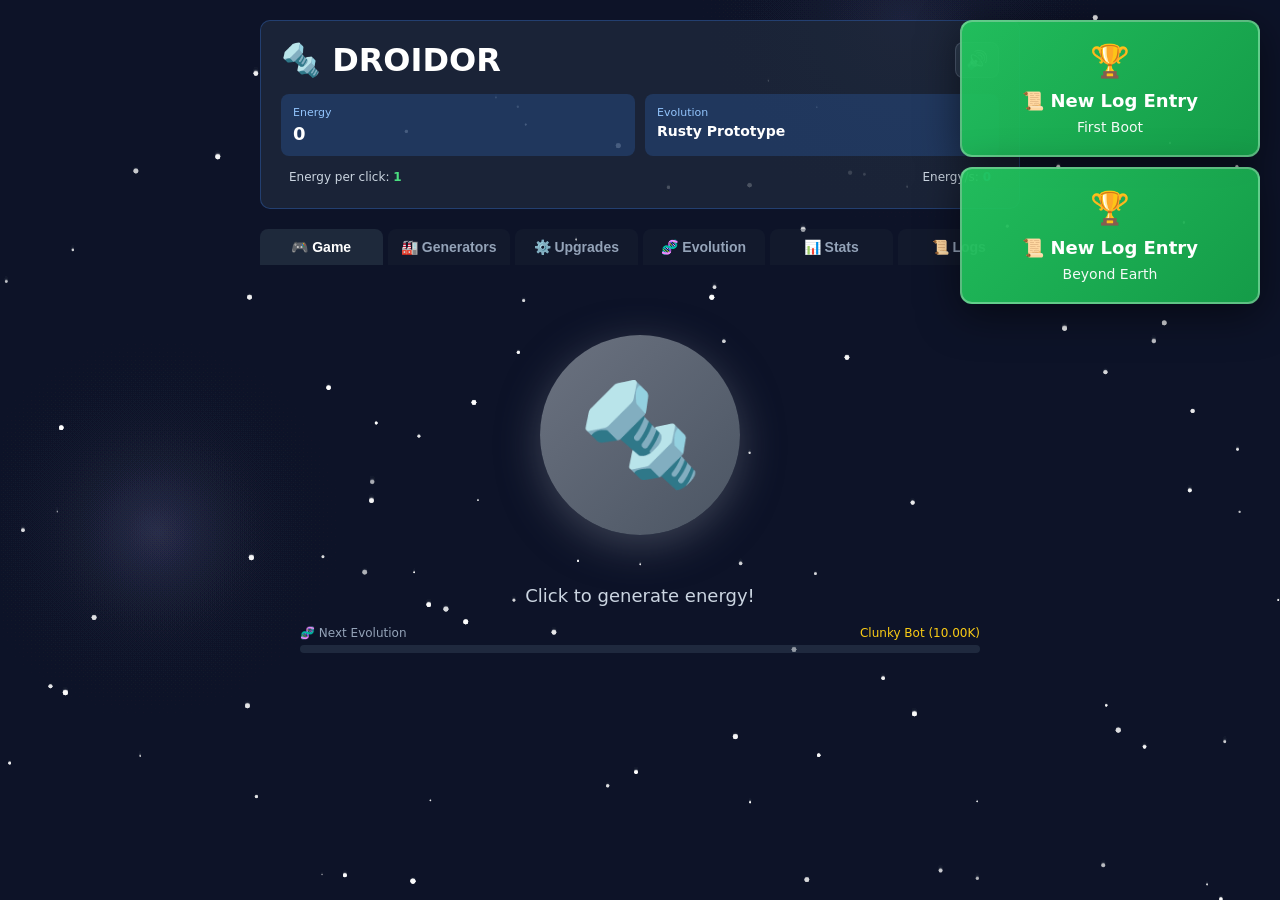
<file: index.html>
<!DOCTYPE html>
<html lang="en">
<head>
    <meta charset="UTF-8">
    <meta name="viewport" content="width=device-width, initial-scale=1.0, maximum-scale=1.0, user-scalable=no">
    <meta name="apple-mobile-web-app-capable" content="yes">
    <meta name="apple-mobile-web-app-status-bar-style" content="black-translucent">
    <meta name="mobile-web-app-capable" content="yes">
    <meta name="theme-color" content="#0f172a">
    <meta name="description" content="Droidor - An idle robot clicker game. Evolve from scrap to infinity!">
    
    <title>Droidor - Idle Robot Clicker</title>
    
    <!-- PWA Manifest -->
    <link rel="manifest" href="manifest.json">
    
    <!-- Icons -->
    <link rel="icon" type="image/png" sizes="192x192" href="icon-192.png">
    <link rel="apple-touch-icon" href="icon-192.png">
    
    <!-- Stylesheet -->
    <link rel="stylesheet" href="droidor.css">
    
    <!-- Register Service Worker -->
    <script>
        if ('serviceWorker' in navigator) {
            window.addEventListener('load', function() {
                navigator.serviceWorker.register('sw.js')
                    .then(function(registration) {
                        console.log('ServiceWorker registered');
                    })
                    .catch(function(error) {
                        console.log('ServiceWorker registration failed:', error);
                    });
            });
        }
    </script>
    
    <!-- Prevent text selection on mobile -->
    <style>
        * {
            -webkit-user-select: none;
            -webkit-touch-callout: none;
            -webkit-tap-highlight-color: transparent;
            user-select: none;
        }
    </style>
</head>
<body id="gameBody">
    <!-- Animated Starfield Background -->
    <canvas id="starfield"></canvas>
    
    <div class="container">
        <div class="header">
            <div class="header-top">
                <div class="title"><span id="titleIcon">🔩</span> DROIDOR</div>
                <div style="display: flex; align-items: center; gap: 10px;">
                    <button id="soundToggle" onclick="toggleSound()" style="background: rgba(51, 65, 85, 0.8); border: 1px solid rgba(148, 163, 184, 0.3); border-radius: 8px; padding: 6px 10px; cursor: pointer; font-size: 18px;" title="Toggle Sound">🔊</button>
                    <div class="prestige-badge" id="evolutionBadgeDiv" style="display: none;">
                        🧬 <span id="evolutionBadge">0</span>
                        <div class="prestige-tooltip">
                            <div class="prestige-tooltip-title">Evolution Bonuses Active</div>
                            <div id="evolutionTooltipContent"></div>
                        </div>
                    </div>
                </div>
            </div>
            
            <div class="stats">
                <div class="stat-box">
                    <div class="stat-label">Energy</div>
                    <div class="stat-value" id="energy">0</div>
                </div>
                <div class="stat-box">
                    <div class="stat-label">Evolution</div>
                    <div class="stat-value" style="font-size: 14px;" id="evolutionName">Rusty Prototype</div>
                </div>
            </div>
            
            <div class="production">
                <span class="production-stat" id="clickPowerStat">
                    Energy per click: <span class="green" id="clickPower">1</span>
                    <div class="production-tooltip">
                        <div class="production-tooltip-title">Click Power Breakdown</div>
                        <div id="clickPowerTooltip"></div>
                    </div>
                </span>
                <span class="production-stat" id="productionStat">
                    Energy/s: <span class="cyan" id="perSecond">0</span>
                    <div class="production-tooltip">
                        <div class="production-tooltip-title">Production Breakdown</div>
                        <div id="productionTooltip"></div>
                    </div>
                </span>
            </div>
        </div>

        <div class="tabs">
            <button class="tab active" onclick="showTab('game')">🎮 Game</button>
            <button class="tab" id="generatorsTab" onclick="showTab('generators')">🏭 Generators</button>
            <button class="tab" id="upgradesTab" onclick="showTab('upgrades')">⚙️ Upgrades</button>
            <button class="tab" id="evolutionTab" onclick="showTab('evolution')">🧬 Evolution</button>
            <button class="tab" onclick="showTab('stats')">📊 Stats</button>
            <button class="tab" onclick="showTab('logs')">📜 Logs</button>
            <button class="tab hidden" id="galaxyTab" onclick="showTab('galaxy')">🌌 Galaxy</button>
        </div>

        <div id="tab-game" class="content">
            <div style="position: relative; display: flex; justify-content: center;">
                <button class="click-button" onclick="handleClick(event)" id="clickBtn">🔩</button>
            </div>
            <div class="click-text">Click to generate energy!</div>
            
            <!-- Milestone Progress Bar -->
            <div id="milestoneProgress" style="margin-top: 20px; padding: 0 20px;">
                <div style="display: flex; justify-content: space-between; align-items: center; margin-bottom: 5px;">
                    <span style="font-size: 12px; color: #94a3b8;" id="milestoneLabel">Next milestone</span>
                    <span style="font-size: 12px; color: #facc15;" id="milestoneTarget">---</span>
                </div>
                <div style="background: rgba(51, 65, 85, 0.5); border-radius: 10px; height: 8px; overflow: hidden;">
                    <div id="milestoneBar" style="background: linear-gradient(90deg, #3b82f6, #8b5cf6); height: 100%; width: 0%; transition: width 0.3s ease; border-radius: 10px;"></div>
                </div>
            </div>
            
            <div style="margin-top: 30px;" id="genSummarySection">
                <div class="section-title">Active Generators</div>
                <div class="gen-summary" id="genSummary"></div>
            </div>
        </div>

        <div id="tab-generators" class="content hidden">
            <div class="section-title">🏭 Generators</div>
            
            <!-- Buy Multiplier Toggle -->
            <div id="buyMultiplierToggle" style="display: flex; gap: 8px; margin-bottom: 15px; justify-content: center;">
                <button class="buy-mult-btn active" onclick="setBuyMultiplier(1)">x1</button>
                <button class="buy-mult-btn" onclick="setBuyMultiplier(10)">x10</button>
                <button class="buy-mult-btn" onclick="setBuyMultiplier(100)">x100</button>
                <button class="buy-mult-btn" onclick="setBuyMultiplier(-1)">Max</button>
            </div>
            
            <div id="generatorsList"></div>
        </div>

        <div id="tab-upgrades" class="content hidden">
            <div class="section-title">⚙️ Upgrades</div>
            <div id="upgradesList"></div>
        </div>

        <div id="tab-evolution" class="content hidden">
            <div class="section-title">🧬 Evolution</div>
            
            <div class="prestige-box" onclick="handlePrestigeClick()">
                <div class="prestige-level">Evolution <span id="evolutionLevel">0</span></div>
                <div style="font-size: 12px; color: #94a3b8;">
                    Current: <span id="evolutionName2">Rusty Prototype</span>
                </div>
                <div id="secretCounter" style="font-size: 10px; color: #a78bfa; margin-top: 8px;"></div>
            </div>
            
            <div id="nextEvolutionBox">
                <!-- Next evolution info will be rendered here by JavaScript -->
            </div>
            
            <div id="completedEvolutionsSection" style="display: none; margin-top: 20px;">
                <div style="font-size: 18px; font-weight: bold; margin-bottom: 12px; color: #93c5fd;">✅ Completed Evolutions</div>
                <div id="completedEvolutionsList">
                    <!-- Completed evolutions will be rendered here by JavaScript -->
                </div>
            </div>
        </div>

        <div id="tab-logs" class="content hidden">
            <div class="section-title">📜 System Logs</div>
            
            <div style="margin-bottom: 20px; padding: 15px; background: rgba(51, 65, 85, 0.5); border-radius: 10px; border-left: 3px solid #a78bfa;">
                <div style="font-size: 14px; color: #94a3b8;">Log entries unlock as you progress through your journey. Each entry reveals more about your evolution from scrap to infinity.</div>
            </div>
            
            <div id="logEntriesList"></div>
            
            <div style="margin-top: 30px;">
                <div class="section-title">🏆 Achievement Gallery</div>
                <div id="achievementGallery"></div>
            </div>
        </div>

        <div id="tab-galaxy" class="content hidden">
            <div class="section-title">🌌 Galaxy Conquest</div>
            
            <div id="lockMsg" style="background: rgba(239, 68, 68, 0.2); padding: 20px; border-radius: 10px; text-align: center; margin-bottom: 20px;">
                <div style="font-size: 32px;">🔒</div>
                <div style="font-size: 18px; font-weight: bold; margin: 10px 0;">Galaxy Map Locked</div>
                <div style="font-size: 14px;">Reach Evolution 10 to conquer!</div>
                <div style="font-size: 12px; color: #94a3b8; margin-top: 8px;">
                    Current: <span id="galEvolution">0</span> / 10
                </div>
            </div>
            
            <div id="planetsList"></div>
        </div>

        <div id="tab-stats" class="content hidden">
            <div class="section-title">📊 Statistics & Bonuses</div>
            
            <div class="card" style="margin-bottom: 20px;">
                <div class="card-title" style="margin-bottom: 15px;">Click Power Breakdown</div>
                <div id="clickBreakdown"></div>
            </div>
            
            <div class="card" style="margin-bottom: 20px;">
                <div class="card-title" style="margin-bottom: 15px;">Production Multiplier Breakdown</div>
                <div id="prodBreakdown"></div>
            </div>
            
            <div class="card">
                <div class="card-title" style="margin-bottom: 15px;">🏆 Achievements Progress</div>
                <div id="achievementsList"></div>
            </div>
            
            <!-- Hidden reset section - scroll down to find it -->
            <div style="margin-top: 100px; padding: 20px; background: rgba(239, 68, 68, 0.1); border-radius: 10px; border: 1px solid rgba(239, 68, 68, 0.3);">
                <div style="font-size: 12px; color: #94a3b8; margin-bottom: 10px;">⚠️ Danger Zone</div>
                <button onclick="resetProgress()" style="padding: 10px 20px; background: #dc2626; border: none; border-radius: 6px; color: white; font-size: 12px; cursor: pointer; opacity: 0.7;">Reset All Progress</button>
            </div>
        </div>
    </div>

    <script src="droidor.js"></script>
</body>
</html>
</file>
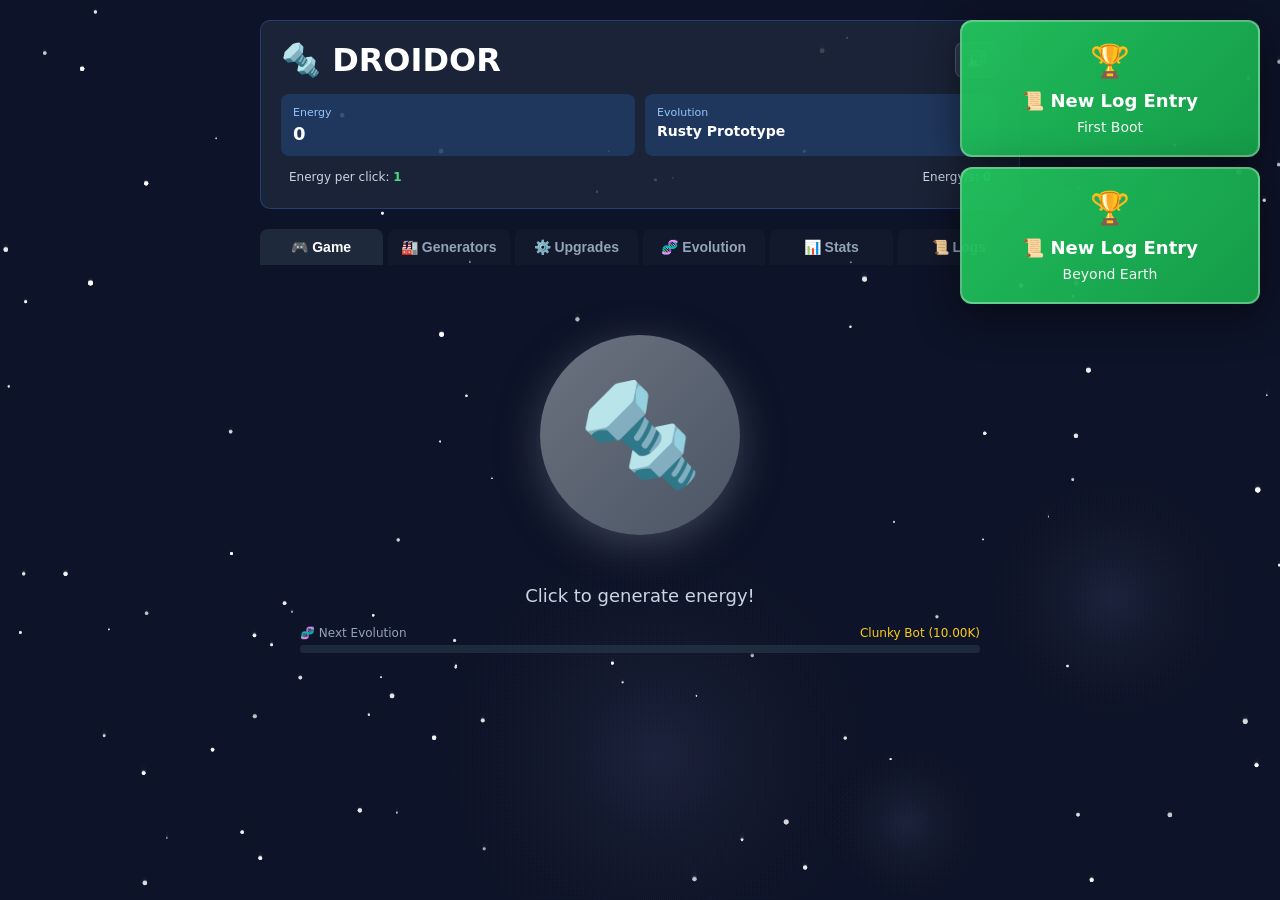
<file: droidor.html>
<!DOCTYPE html>
<html lang="en">
<head>
    <meta charset="UTF-8">
    <meta name="viewport" content="width=device-width, initial-scale=1.0, maximum-scale=1.0, user-scalable=no">
    <meta name="apple-mobile-web-app-capable" content="yes">
    <meta name="apple-mobile-web-app-status-bar-style" content="black-translucent">
    <meta name="mobile-web-app-capable" content="yes">
    <meta name="theme-color" content="#0f172a">
    <title>Droidor - Idle Robot Clicker</title>
    <link rel="stylesheet" href="droidor.css">
</head>
<body id="gameBody">
    <!-- Animated Starfield Background -->
    <canvas id="starfield"></canvas>
    
    <div class="container">
        <div class="header">
            <div class="header-top">
                <div class="title"><span id="titleIcon">🔩</span> DROIDOR</div>
                <div style="display: flex; align-items: center; gap: 10px;">
                    <button id="soundToggle" onclick="toggleSound()" style="background: rgba(51, 65, 85, 0.8); border: 1px solid rgba(148, 163, 184, 0.3); border-radius: 8px; padding: 6px 10px; cursor: pointer; font-size: 18px;" title="Toggle Sound">🔊</button>
                    <div class="prestige-badge" id="evolutionBadgeDiv" style="display: none;">
                        🧬 <span id="evolutionBadge">0</span>
                        <div class="prestige-tooltip">
                            <div class="prestige-tooltip-title">Evolution Bonuses Active</div>
                            <div id="evolutionTooltipContent"></div>
                        </div>
                    </div>
                </div>
            </div>
            
            <div class="stats">
                <div class="stat-box">
                    <div class="stat-label">Energy</div>
                    <div class="stat-value" id="energy">0</div>
                </div>
                <div class="stat-box">
                    <div class="stat-label">Evolution</div>
                    <div class="stat-value" style="font-size: 14px;" id="evolutionName">Rusty Prototype</div>
                </div>
            </div>
            
            <div class="production">
                <span class="production-stat" id="clickPowerStat">
                    Energy per click: <span class="green" id="clickPower">1</span>
                    <div class="production-tooltip">
                        <div class="production-tooltip-title">Click Power Breakdown</div>
                        <div id="clickPowerTooltip"></div>
                    </div>
                </span>
                <span class="production-stat" id="productionStat">
                    Energy/s: <span class="cyan" id="perSecond">0</span>
                    <div class="production-tooltip">
                        <div class="production-tooltip-title">Production Breakdown</div>
                        <div id="productionTooltip"></div>
                    </div>
                </span>
            </div>
        </div>

        <div class="tabs">
            <button class="tab active" onclick="showTab('game')">🎮 Game</button>
            <button class="tab" id="generatorsTab" onclick="showTab('generators')">🏭 Generators</button>
            <button class="tab" id="upgradesTab" onclick="showTab('upgrades')">⚙️ Upgrades</button>
            <button class="tab" id="evolutionTab" onclick="showTab('evolution')">🧬 Evolution</button>
            <button class="tab" onclick="showTab('stats')">📊 Stats</button>
            <button class="tab" onclick="showTab('logs')">📜 Logs</button>
            <button class="tab hidden" id="galaxyTab" onclick="showTab('galaxy')">🌌 Galaxy</button>
        </div>

        <div id="tab-game" class="content">
            <div style="position: relative; display: flex; justify-content: center;">
                <button class="click-button" onclick="handleClick(event)" id="clickBtn">🔩</button>
            </div>
            <div class="click-text">Click to generate energy!</div>
            
            <!-- Milestone Progress Bar -->
            <div id="milestoneProgress" style="margin-top: 20px; padding: 0 20px;">
                <div style="display: flex; justify-content: space-between; align-items: center; margin-bottom: 5px;">
                    <span style="font-size: 12px; color: #94a3b8;" id="milestoneLabel">Next milestone</span>
                    <span style="font-size: 12px; color: #facc15;" id="milestoneTarget">---</span>
                </div>
                <div style="background: rgba(51, 65, 85, 0.5); border-radius: 10px; height: 8px; overflow: hidden;">
                    <div id="milestoneBar" style="background: linear-gradient(90deg, #3b82f6, #8b5cf6); height: 100%; width: 0%; transition: width 0.3s ease; border-radius: 10px;"></div>
                </div>
            </div>
            
            <div style="margin-top: 30px;" id="genSummarySection">
                <div class="section-title">Active Generators</div>
                <div class="gen-summary" id="genSummary"></div>
            </div>
        </div>

        <div id="tab-generators" class="content hidden">
            <div class="section-title">🏭 Generators</div>
            
            <!-- Buy Multiplier Toggle -->
            <div id="buyMultiplierToggle" style="display: flex; gap: 8px; margin-bottom: 15px; justify-content: center;">
                <button class="buy-mult-btn active" onclick="setBuyMultiplier(1)">x1</button>
                <button class="buy-mult-btn" onclick="setBuyMultiplier(10)">x10</button>
                <button class="buy-mult-btn" onclick="setBuyMultiplier(100)">x100</button>
                <button class="buy-mult-btn" onclick="setBuyMultiplier(-1)">Max</button>
            </div>
            
            <div id="generatorsList"></div>
        </div>

        <div id="tab-upgrades" class="content hidden">
            <div class="section-title">⚙️ Upgrades</div>
            <div id="upgradesList"></div>
        </div>

        <div id="tab-evolution" class="content hidden">
            <div class="section-title">🧬 Evolution</div>
            
            <div class="prestige-box" onclick="handlePrestigeClick()">
                <div class="prestige-level">Evolution <span id="evolutionLevel">0</span></div>
                <div style="font-size: 12px; color: #94a3b8;">
                    Current: <span id="evolutionName2">Rusty Prototype</span>
                </div>
                <div id="secretCounter" style="font-size: 10px; color: #a78bfa; margin-top: 8px;"></div>
            </div>
            
            <div id="nextEvolutionBox">
                <!-- Next evolution info will be rendered here by JavaScript -->
            </div>
            
            <div id="completedEvolutionsSection" style="display: none; margin-top: 20px;">
                <div style="font-size: 18px; font-weight: bold; margin-bottom: 12px; color: #93c5fd;">✅ Completed Evolutions</div>
                <div id="completedEvolutionsList">
                    <!-- Completed evolutions will be rendered here by JavaScript -->
                </div>
            </div>
        </div>

        <div id="tab-logs" class="content hidden">
            <div class="section-title">📜 System Logs</div>
            
            <div style="margin-bottom: 20px; padding: 15px; background: rgba(51, 65, 85, 0.5); border-radius: 10px; border-left: 3px solid #a78bfa;">
                <div style="font-size: 14px; color: #94a3b8;">Log entries unlock as you progress through your journey. Each entry reveals more about your evolution from scrap to infinity.</div>
            </div>
            
            <div id="logEntriesList"></div>
            
            <div style="margin-top: 30px;">
                <div class="section-title">🏆 Achievement Gallery</div>
                <div id="achievementGallery"></div>
            </div>
        </div>

        <div id="tab-galaxy" class="content hidden">
            <div class="section-title">🌌 Galaxy Conquest</div>
            
            <div id="lockMsg" style="background: rgba(239, 68, 68, 0.2); padding: 20px; border-radius: 10px; text-align: center; margin-bottom: 20px;">
                <div style="font-size: 32px;">🔒</div>
                <div style="font-size: 18px; font-weight: bold; margin: 10px 0;">Galaxy Map Locked</div>
                <div style="font-size: 14px;">Reach Evolution 10 to conquer!</div>
                <div style="font-size: 12px; color: #94a3b8; margin-top: 8px;">
                    Current: <span id="galEvolution">0</span> / 10
                </div>
            </div>
            
            <div id="planetsList"></div>
        </div>

        <div id="tab-stats" class="content hidden">
            <div class="section-title">📊 Statistics & Bonuses</div>
            
            <div class="card" style="margin-bottom: 20px;">
                <div class="card-title" style="margin-bottom: 15px;">Click Power Breakdown</div>
                <div id="clickBreakdown"></div>
            </div>
            
            <div class="card" style="margin-bottom: 20px;">
                <div class="card-title" style="margin-bottom: 15px;">Production Multiplier Breakdown</div>
                <div id="prodBreakdown"></div>
            </div>
            
            <div class="card">
                <div class="card-title" style="margin-bottom: 15px;">🏆 Achievements Progress</div>
                <div id="achievementsList"></div>
            </div>
            
            <!-- Hidden reset section - scroll down to find it -->
            <div style="margin-top: 100px; padding: 20px; background: rgba(239, 68, 68, 0.1); border-radius: 10px; border: 1px solid rgba(239, 68, 68, 0.3);">
                <div style="font-size: 12px; color: #94a3b8; margin-bottom: 10px;">⚠️ Danger Zone</div>
                <button onclick="resetProgress()" style="padding: 10px 20px; background: #dc2626; border: none; border-radius: 6px; color: white; font-size: 12px; cursor: pointer; opacity: 0.7;">Reset All Progress</button>
            </div>
        </div>
    </div>

    <script src="droidor.js"></script>
</body>
</html>
</file>
<file: droidor.css>
/* Droidor Game Styles */

* {
    margin: 0;
    padding: 0;
    box-sizing: border-box;
}

body {
    font-family: system-ui, -apple-system, sans-serif;
    background: #0f172a;
    color: #fff;
    overflow-x: hidden;
    transition: background 1s ease;
    min-height: 100vh;
}

/* Animated Starfield */
#starfield {
    position: fixed;
    top: 0;
    left: 0;
    width: 100%;
    height: 100%;
    z-index: 0;
    pointer-events: none;
}

.container {
    max-width: 800px;
    margin: 0 auto;
    padding: 20px;
    position: relative;
    z-index: 1;
}

.header {
    background: rgba(30, 41, 59, 0.8);
    padding: 20px;
    border-radius: 10px;
    border: 1px solid rgba(59, 130, 246, 0.3);
    margin-bottom: 20px;
}

.header-top {
    display: flex;
    justify-content: space-between;
    align-items: center;
    margin-bottom: 15px;
}

.title {
    font-size: 32px;
    font-weight: bold;
}

.prestige-badge {
    background: rgba(234, 179, 8, 0.2);
    padding: 6px 12px;
    border-radius: 8px;
    color: #facc15;
    font-weight: bold;
    cursor: help;
    position: relative;
}

.prestige-badge:hover .prestige-tooltip {
    display: block;
}

.prestige-tooltip {
    display: none;
    position: absolute;
    top: 100%;
    right: 0;
    margin-top: 8px;
    background: rgba(30, 41, 59, 0.98);
    border: 2px solid rgba(234, 179, 8, 0.5);
    border-radius: 8px;
    padding: 12px;
    min-width: 250px;
    z-index: 100;
    box-shadow: 0 4px 20px rgba(0, 0, 0, 0.5);
}

.prestige-tooltip-title {
    font-size: 13px;
    font-weight: bold;
    color: #facc15;
    margin-bottom: 8px;
}

.prestige-tooltip-item {
    font-size: 11px;
    color: #cbd5e1;
    margin-bottom: 4px;
    line-height: 1.4;
}

.stats {
    display: grid;
    grid-template-columns: 1fr 1fr;
    gap: 10px;
    margin-bottom: 10px;
}

.stat-box {
    background: rgba(59, 130, 246, 0.2);
    padding: 12px;
    border-radius: 8px;
}

.stat-label {
    font-size: 11px;
    color: #93c5fd;
    margin-bottom: 4px;
}

.stat-value {
    font-size: 18px;
    font-weight: bold;
}

.production {
    display: flex;
    justify-content: space-between;
    font-size: 12px;
    color: #cbd5e1;
}

.production-stat {
    position: relative;
    cursor: help;
    padding: 4px 8px;
    border-radius: 4px;
    transition: background 0.2s;
}

.production-stat:hover {
    background: rgba(59, 130, 246, 0.1);
}

.production-stat:hover .production-tooltip {
    display: block;
}

.production-tooltip {
    display: none;
    position: absolute;
    bottom: 100%;
    left: 50%;
    transform: translateX(-50%);
    margin-bottom: 8px;
    background: rgba(30, 41, 59, 0.98);
    border: 2px solid rgba(59, 130, 246, 0.5);
    border-radius: 8px;
    padding: 12px;
    min-width: 220px;
    z-index: 100;
    box-shadow: 0 4px 20px rgba(0, 0, 0, 0.5);
    white-space: nowrap;
}

.production-tooltip-title {
    font-size: 12px;
    font-weight: bold;
    color: #93c5fd;
    margin-bottom: 8px;
    border-bottom: 1px solid rgba(59, 130, 246, 0.3);
    padding-bottom: 4px;
}

.production-tooltip-item {
    font-size: 11px;
    color: #cbd5e1;
    margin-bottom: 4px;
    display: flex;
    justify-content: space-between;
    gap: 12px;
}

.production-tooltip-label {
    color: #94a3b8;
}

.production-tooltip-value {
    color: #4ade80;
    font-weight: bold;
}

.tabs {
    display: flex;
    gap: 5px;
    margin-bottom: 20px;
    flex-wrap: wrap;
}

.tab {
    flex: 1;
    min-width: 100px;
    padding: 10px;
    background: rgba(30, 41, 59, 0.3);
    border: none;
    border-top-left-radius: 8px;
    border-top-right-radius: 8px;
    color: #94a3b8;
    font-size: 14px;
    font-weight: 600;
    cursor: pointer;
    position: relative;
}

.tab.active {
    background: #1e293b;
    color: #fff;
}

.tab-notification {
    position: absolute;
    top: -8px;
    right: -8px;
    background: #ef4444;
    color: white;
    border-radius: 50%;
    width: 20px;
    height: 20px;
    font-size: 11px;
    font-weight: bold;
    display: flex;
    align-items: center;
    justify-content: center;
    animation: pulse 2s infinite;
}

@keyframes pulse {
    0%, 100% { transform: scale(1); }
    50% { transform: scale(1.15); }
}

.content {
    padding: 20px;
}

.click-button {
    width: 200px;
    height: 200px;
    border-radius: 50%;
    background: #3b82f6;
    border: none;
    font-size: 100px;
    cursor: pointer;
    display: block;
    margin: 30px auto;
    box-shadow: 0 10px 40px rgba(59, 130, 246, 0.5);
    transition: transform 0.3s cubic-bezier(0.175, 0.885, 0.32, 1.275), box-shadow 0.3s ease;
    animation: robotIdle 3s ease-in-out infinite;
}

@keyframes robotIdle {
    0%, 100% { transform: translateY(0) rotate(0deg); }
    50% { transform: translateY(-5px) rotate(1deg); }
}

@keyframes robotPulse {
    0%, 100% { box-shadow: 0 10px 40px rgba(59, 130, 246, 0.5); }
    50% { box-shadow: 0 10px 60px rgba(59, 130, 246, 0.8), 0 0 30px rgba(59, 130, 246, 0.4); }
}

.click-button.pulse {
    animation: robotIdle 3s ease-in-out infinite, robotPulse 1.5s ease-in-out infinite;
}

.click-button:active {
    transform: scale(1.08);
    transition: transform 0.15s ease-out;
    animation: none;
}

.click-text {
    text-align: center;
    font-size: 18px;
    color: #cbd5e1;
    margin-top: 20px;
}

.floating-number {
    position: absolute;
    font-size: 24px;
    font-weight: bold;
    color: #4ade80;
    pointer-events: none;
    animation: float-up 1s ease-out forwards;
    text-shadow: 0 0 10px rgba(74, 222, 128, 0.5);
    z-index: 1001;
}

@keyframes float-up {
    0% { opacity: 1; transform: translateY(0); }
    100% { opacity: 0; transform: translateY(-100px); }
}

/* Click particles */
.click-particle {
    transition: none;
}

.click-particle.particle-animate {
    animation: particle-burst 0.6s ease-out forwards;
}

@keyframes particle-burst {
    0% {
        transform: translate(0, 0) scale(1);
        opacity: 1;
    }
    100% {
        transform: translate(var(--endX), var(--endY)) scale(0);
        opacity: 0;
    }
}

/* Screen shake for big purchases */
@keyframes screen-shake {
    0%, 100% { transform: translateX(0); }
    10%, 30%, 50%, 70%, 90% { transform: translateX(-3px); }
    20%, 40%, 60%, 80% { transform: translateX(3px); }
}

.shake {
    animation: screen-shake 0.4s ease-out;
}

.card {
    background: rgba(51, 65, 85, 0.5);
    padding: 15px;
    border-radius: 10px;
    margin-bottom: 12px;
    border: 2px solid rgba(59, 130, 246, 0.3);
}

.card.unlocked {
    background: rgba(34, 197, 94, 0.2);
    border-color: rgba(34, 197, 94, 0.5);
}

.card-header {
    display: flex;
    align-items: center;
    margin-bottom: 10px;
}

.card-icon {
    font-size: 36px;
    margin-right: 12px;
}

.card-info {
    flex: 1;
}

.card-title {
    font-size: 16px;
    font-weight: bold;
    margin-bottom: 2px;
}

.card-subtitle {
    font-size: 12px;
    color: #94a3b8;
    margin-bottom: 2px;
}

.buy-button {
    padding: 12px;
    background: #3b82f6;
    border: none;
    border-radius: 8px;
    color: #fff;
    font-weight: bold;
    font-size: 14px;
    cursor: pointer;
    width: 100%;
    transition: transform 0.2s ease, box-shadow 0.3s ease;
}

.buy-button:not(:disabled) {
    animation: affordable-pulse 1.5s ease-in-out infinite alternate;
}

.buy-button:not(:disabled):hover {
    transform: scale(1.02);
    animation: none;
    box-shadow: 0 0 20px rgba(59, 130, 246, 0.6);
}

@keyframes affordable-pulse {
    0% { 
        box-shadow: 0 0 4px rgba(59, 130, 246, 0.2); 
    }
    100% { 
        box-shadow: 0 0 20px rgba(59, 130, 246, 0.7), 0 0 35px rgba(59, 130, 246, 0.3); 
    }
}

.buy-button:disabled {
    opacity: 0.5;
    cursor: not-allowed;
    animation: none;
}

/* Buy Multiplier Toggle */
.buy-mult-btn {
    padding: 8px 16px;
    background: rgba(51, 65, 85, 0.6);
    border: 1px solid rgba(148, 163, 184, 0.3);
    border-radius: 6px;
    color: #94a3b8;
    font-weight: bold;
    font-size: 13px;
    cursor: pointer;
    transition: all 0.2s ease;
}

.buy-mult-btn:hover {
    background: rgba(71, 85, 105, 0.8);
    color: #e2e8f0;
}

.buy-mult-btn.active {
    background: #3b82f6;
    border-color: #3b82f6;
    color: #fff;
    box-shadow: 0 0 10px rgba(59, 130, 246, 0.4);
}

.hidden {
    display: none;
}

.green {
    color: #4ade80;
    font-weight: bold;
}

.cyan {
    color: #22d3ee;
    font-weight: bold;
}

.yellow {
    color: #facc15;
    font-weight: bold;
}

.mult {
    font-size: 10px;
    color: #94a3b8;
}

.prestige-box {
    background: rgba(234, 179, 8, 0.1);
    padding: 20px;
    border-radius: 10px;
    border: 1px solid rgba(234, 179, 8, 0.3);
    text-align: center;
    margin-bottom: 15px;
    cursor: pointer;
    transition: transform 0.1s;
}

.prestige-box:hover {
    transform: scale(1.02);
}

.prestige-level {
    font-size: 32px;
    font-weight: bold;
    color: #facc15;
    margin-bottom: 8px;
}

.planet-card {
    background: rgba(51, 65, 85, 0.5);
    padding: 15px;
    border-radius: 10px;
    margin-bottom: 12px;
    border: 2px solid rgba(59, 130, 246, 0.3);
    display: flex;
    justify-content: space-between;
    align-items: center;
}

.planet-card.conquered {
    background: rgba(34, 197, 94, 0.2);
    border-color: rgba(34, 197, 94, 0.5);
}

.gen-summary {
    display: flex;
    flex-wrap: wrap;
    justify-content: center;
    gap: 10px;
    margin-top: 10px;
}

.gen-card {
    background: rgba(51, 65, 85, 0.5);
    padding: 12px;
    border-radius: 8px;
    text-align: center;
    border: 1px solid rgba(59, 130, 246, 0.3);
    width: 140px;
    flex-shrink: 0;
}

.section-title {
    font-size: 22px;
    font-weight: bold;
    margin-bottom: 15px;
}

.empty-state {
    background: rgba(51, 65, 85, 0.5);
    padding: 30px;
    border-radius: 10px;
    text-align: center;
    border: 2px dashed rgba(59, 130, 246, 0.3);
}

.achievement-popup {
    position: fixed;
    top: 20px;
    right: 20px;
    background: linear-gradient(135deg, rgba(34, 197, 94, 0.95), rgba(22, 163, 74, 0.95));
    color: white;
    padding: 20px;
    border-radius: 12px;
    box-shadow: 0 10px 40px rgba(0, 0, 0, 0.5);
    border: 2px solid rgba(255, 255, 255, 0.3);
    z-index: 1000;
    min-width: 300px;
    animation: slideIn 0.3s ease-out;
}

@keyframes slideIn {
    from { transform: translateX(400px); opacity: 0; }
    to { transform: translateX(0); opacity: 1; }
}

.achievement-popup.hiding {
    animation: slideOut 0.3s ease-out forwards;
}

@keyframes slideOut {
    from { transform: translateX(0); opacity: 1; }
    to { transform: translateX(400px); opacity: 0; }
}

.offline-popup {
    position: fixed;
    top: 50%;
    left: 50%;
    transform: translate(-50%, -50%);
    background: linear-gradient(135deg, rgba(59, 130, 246, 0.95), rgba(37, 99, 235, 0.95));
    color: white;
    padding: 30px;
    border-radius: 16px;
    box-shadow: 0 20px 60px rgba(0, 0, 0, 0.7);
    border: 2px solid rgba(255, 255, 255, 0.3);
    z-index: 2000;
    min-width: 350px;
    text-align: center;
    animation: popIn 0.4s ease-out;
}

@keyframes popIn {
    from { transform: translate(-50%, -50%) scale(0.8); opacity: 0; }
    to { transform: translate(-50%, -50%) scale(1); opacity: 1; }
}

.offline-overlay {
    position: fixed;
    top: 0;
    left: 0;
    width: 100%;
    height: 100%;
    background: rgba(0, 0, 0, 0.7);
    z-index: 1999;
    animation: fadeIn 0.3s ease-out;
}

@keyframes fadeIn {
    from { opacity: 0; }
    to { opacity: 1; }
}

/* ==================== MOBILE RESPONSIVE STYLES ==================== */

/* Tablets and smaller */
@media (max-width: 768px) {
    .container {
        padding: 10px;
    }
    
    .header {
        padding: 15px;
    }
    
    .title {
        font-size: 24px;
    }
    
    .stats {
        gap: 8px;
    }
    
    .stat-box {
        padding: 10px;
    }
    
    .stat-value {
        font-size: 16px;
    }
    
    .tabs {
        gap: 3px;
    }
    
    .tab {
        min-width: 60px;
        padding: 8px 4px;
        font-size: 11px;
    }
    
    .content {
        padding: 10px;
    }
    
    .click-button {
        width: 160px;
        height: 160px;
        font-size: 80px;
        margin: 20px auto;
    }
    
    .section-title {
        font-size: 18px;
    }
    
    .card {
        padding: 12px;
    }
    
    .card-icon {
        font-size: 28px;
        margin-right: 10px;
    }
    
    .card-title {
        font-size: 14px;
    }
    
    .gen-summary {
        grid-template-columns: repeat(auto-fill, minmax(100px, 1fr));
        gap: 8px;
    }
    
    .gen-card {
        padding: 8px;
    }
    
    .achievement-popup {
        right: 10px;
        left: 10px;
        min-width: auto;
        padding: 15px;
    }
    
    .offline-popup {
        min-width: auto;
        width: 90%;
        max-width: 350px;
        padding: 20px;
    }
    
    .production-tooltip {
        min-width: 180px;
        left: 0;
        transform: none;
    }
    
    .prestige-tooltip {
        min-width: 200px;
    }
}

/* Phones */
@media (max-width: 480px) {
    .container {
        padding: 8px;
    }
    
    .header {
        padding: 12px;
        margin-bottom: 10px;
    }
    
    .header-top {
        margin-bottom: 10px;
    }
    
    .title {
        font-size: 20px;
    }
    
    .prestige-badge {
        padding: 4px 8px;
        font-size: 12px;
    }
    
    .stats {
        gap: 6px;
    }
    
    .stat-box {
        padding: 8px;
    }
    
    .stat-label {
        font-size: 10px;
    }
    
    .stat-value {
        font-size: 14px;
    }
    
    .production {
        font-size: 11px;
        flex-wrap: wrap;
        gap: 5px;
    }
    
    .production-stat {
        padding: 2px 4px;
    }
    
    .tabs {
        gap: 2px;
        margin-bottom: 10px;
    }
    
    .tab {
        min-width: 50px;
        padding: 8px 2px;
        font-size: 10px;
    }
    
    .tab-notification {
        width: 16px;
        height: 16px;
        font-size: 9px;
        top: -5px;
        right: -5px;
    }
    
    .content {
        padding: 8px;
    }
    
    .click-button {
        width: 140px;
        height: 140px;
        font-size: 70px;
        margin: 15px auto;
    }
    
    .click-text {
        font-size: 14px;
        margin-top: 15px;
    }
    
    .floating-number {
        font-size: 18px;
    }
    
    .section-title {
        font-size: 16px;
        margin-bottom: 10px;
    }
    
    .card {
        padding: 10px;
        margin-bottom: 8px;
    }
    
    .card-icon {
        font-size: 24px;
        margin-right: 8px;
    }
    
    .card-title {
        font-size: 13px;
    }
    
    .card-subtitle {
        font-size: 11px;
    }
    
    .buy-button {
        padding: 10px;
        font-size: 13px;
    }
    
    .gen-summary {
        grid-template-columns: repeat(2, 1fr);
        gap: 6px;
    }
    
    .gen-card {
        padding: 6px;
    }
    
    .prestige-box {
        padding: 15px;
    }
    
    .prestige-level {
        font-size: 24px;
    }
    
    .planet-card {
        padding: 10px;
        flex-direction: column;
        gap: 10px;
        text-align: center;
    }
    
    .empty-state {
        padding: 20px;
    }
    
    .achievement-popup {
        top: 10px;
        right: 5px;
        left: 5px;
        padding: 12px;
    }
    
    .offline-popup {
        width: 95%;
        padding: 15px;
    }
    
    /* Fix flex layouts on mobile for upgrade cards */
    .card > div[style*="display: flex"][style*="justify-content: space-between"] {
        flex-direction: column;
        gap: 10px;
    }
    
    .card > div[style*="display: flex"] > div[style*="text-align: right"] {
        text-align: left !important;
        margin-left: 0 !important;
    }
}

/* Touch-friendly improvements */
@media (hover: none) and (pointer: coarse) {
    .buy-button {
        min-height: 44px;
    }
    
    .tab {
        min-height: 40px;
    }
    
    .click-button {
        -webkit-tap-highlight-color: transparent;
    }
    
    /* Show tooltips on tap instead of hover */
    .production-stat:active .production-tooltip,
    .prestige-badge:active .prestige-tooltip {
        display: block;
    }
}

/* Prevent zoom on input focus (iOS) */
@media (max-width: 480px) {
    input, select, textarea {
        font-size: 16px;
    }
}
</file>
